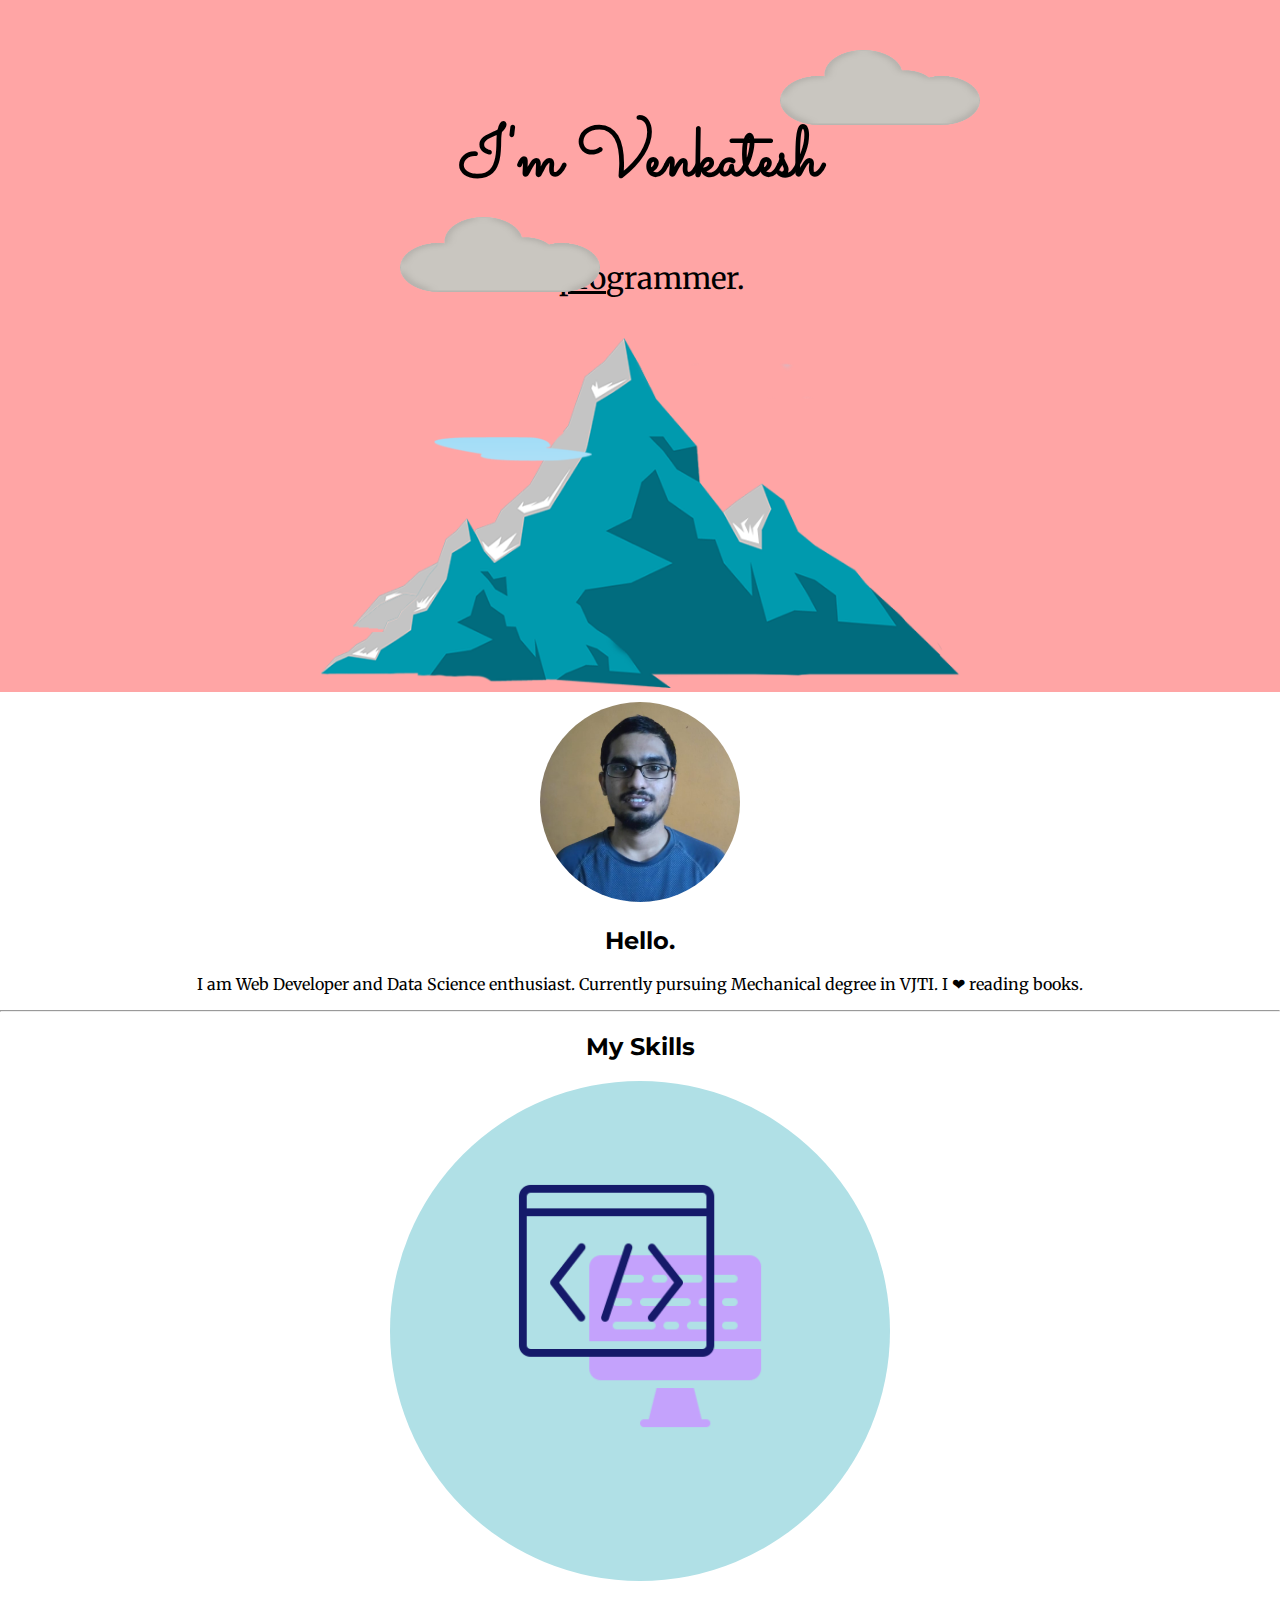
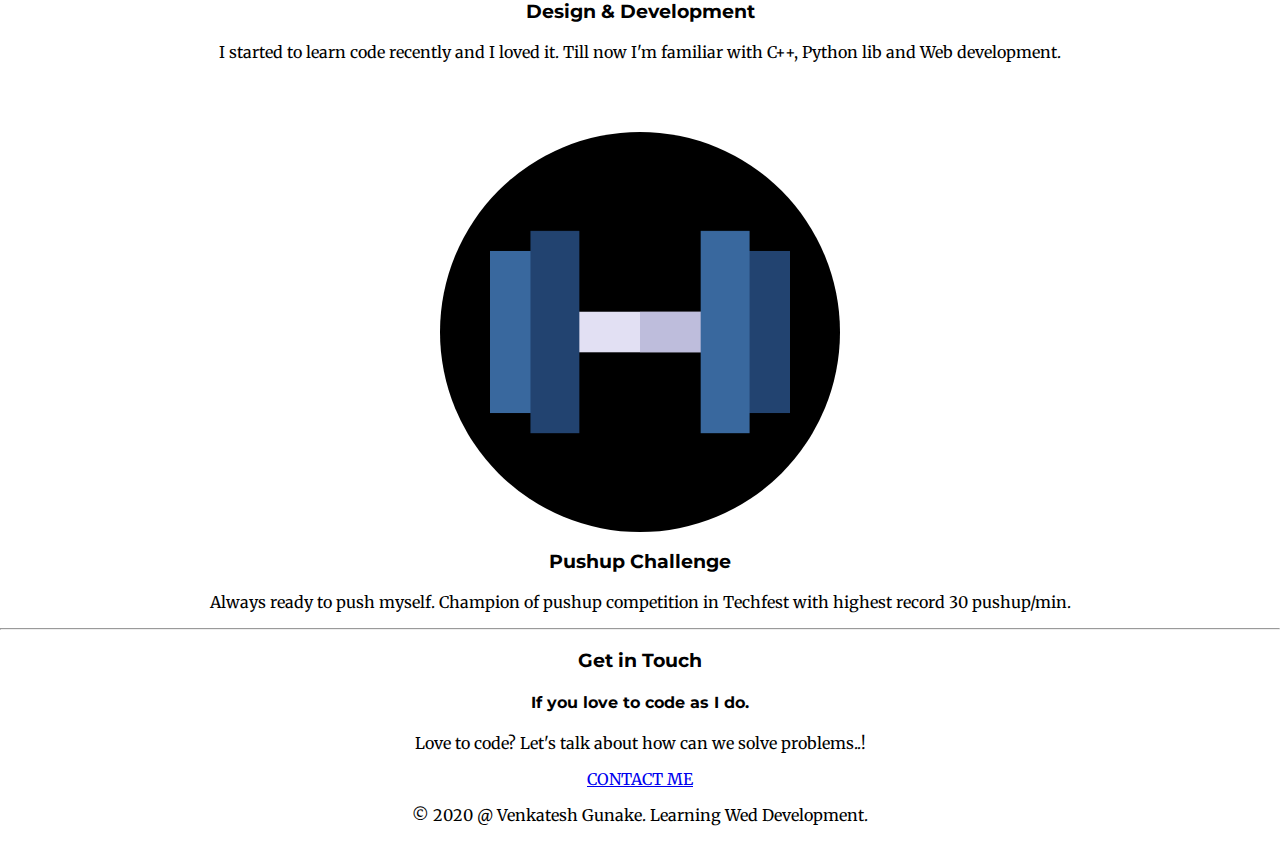
<file: index.html>
<!DOCTYPE html>
<html>
<head>
	<title>Web designer</title>
	<link rel="stylesheet" type="text/css" href="styles.css">
	<link href="https://fonts.googleapis.com/css2?family=Merriweather&family=Montserrat&family=Sacramento&display=swap" rel="stylesheet">
	<link rel="apple-touch-icon" sizes="180x180" href="icon/apple-touch-icon.png">
	<link rel="icon" type="image/png" sizes="32x32" href="icon/favicon-32x32.png">
	<link rel="icon" type="image/png" sizes="16x16" href="icon/favicon-16x16.png">
	<link rel="manifest" href="icon/site.webmanifest">
</head>
<body>
<div class="in">
	<div class="top-container">

		<img class="cloud" id="cloud-top" src="cloud.png">

		<h1>I'm Venkatesh</h1>
		<p>a <span class="pro">pro</span>grammer.</p>

		<img id="mountain"src="mountain.png">
		<img class="cloud" id="cloud-bottom" src="cloud.png">
	</div>

	<div class="middle-container">
		<img id="venky-img" src="venky.jpg" alt="Venkatesh_img">
		<h2>Hello.</h2>
		<p>I am Web Developer and Data Science enthusiast. Currently pursuing Mechanical degree in VJTI. I ❤ reading books.</p>
		<hr>

		<h2>My Skills</h2>

		<div class="box1">
			<img id="screen_png" src="screen.png">
		</div>
		<h3>Design & Development</h3>
		<p>I started to learn code recently and I loved it. Till now I'm familiar with C++, Python lib and Web development.</p>

		<div class="box2">
			<img id="dumbbell" src="dumbbell.png">
		</div>
		<h3>Pushup Challenge</h3>
		<p>Always ready to push myself. Champion of pushup competition in Techfest with highest record 30 pushup/min.</p>
		<hr>

	</div>
		<h3>Get in Touch</h3>
		<h4>If you love to code as I do.</h4>
		<p>Love to code? Let's talk about how can we solve problems..!</p>

		<a href="Contact.html">CONTACT ME</a>
		<p>© 2020 @ Venkatesh Gunake. Learning Wed Development.</p>
	

	<div class="bottom-container">
		
		
	</div>


</body>
</html>
</file>
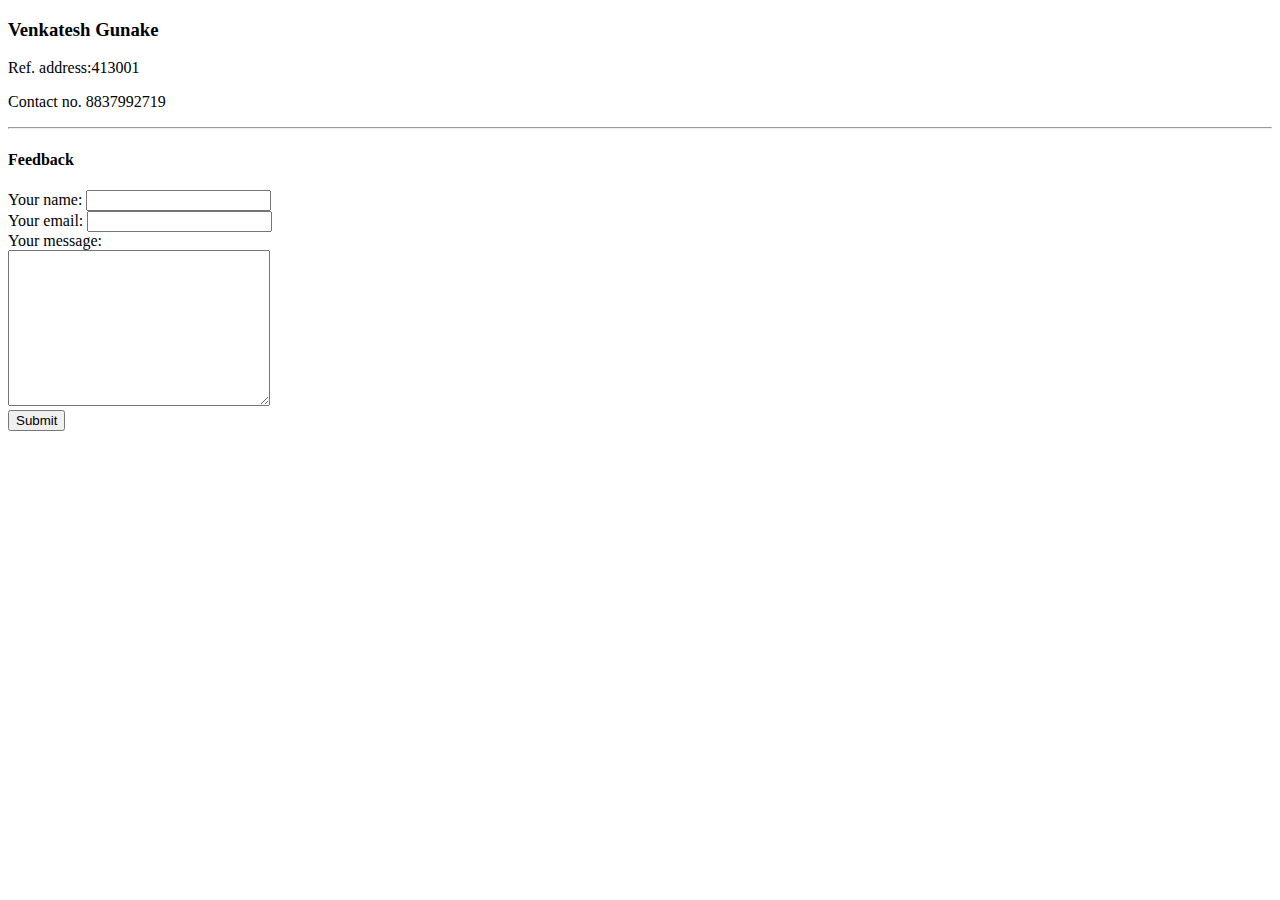
<file: Contact.html>
<!DOCTYPE html>
<html>
<head>
	<title>My Contact</title>
</head>
<body>
	<h3>Venkatesh Gunake</h3>
	<p>Ref. address:413001</p>
	<p>Contact no. 8837992719</p>

	<hr>
	<h4>Feedback</h4>

	<form action="mailto:venkatesh181020021@gamil.com" method="post" enctype="text/plain">
		<label>Your name:</label>
		<input type="text" name="YourName" value=""><br>

		<label>Your email:</label>
		<input type="email" name="YourEmail" value=""><br>

		<label>Your message:</label><br>
		<textarea name="YourMessage" rows="10" cols="30"></textarea><br>

		<input type="submit" name="">

	</form>

</body>
</html>
</file>
<file: styles.css>
body{
	margin: 0px;
	text-align: center;
	font-family: 'Merriweather', serif;
}

h1{
	margin-top: 0;
	font-family: 'Sacramento', cursive; 
	font-size: 70px; 
}

h2{
	font-family: 'Montserrat', sans-serif;
}

h3{
	font-family: 'Montserrat', sans-serif;
}

h4{
	font-family: 'Montserrat', sans-serif;
}


.top-container h1{
	padding-top: 60px;
}
.top-container p{
	padding-bottom: 10px;
	position: relative;
	font-size: 30px;
}

.top-container{
	background-color: #FFA5A5;
	margin: 0;
	padding-top: 50px;
	position: relative;

}

.cloud{
	width: 200px;
	height: 75px;
}

#cloud-top{
	position: absolute;
	right: 300px;
	top:50px;
}

#cloud-bottom{
	position: absolute;
	left: 400px;
	bottom: 400px;
}

#mountain{
	width: 50%;
}

.pro{
	text-decoration: underline;
}

.middle-container{
	margin-top: 10px;
}

#venky-img{
	width: 200px;
	height: 200px;
	border-radius: 50%;
}

.box1{
	margin:0 auto 0 auto;
	width: 500px;
	height: 500px;
	background-color: powderblue;
	border-radius: 50%;
}

#screen_png{
	margin: auto 0;
	width: 250px;
	height: 250px;
	margin-top: 100px;

}

.box2{
	margin: 70px auto 0 auto;
	width: 400px;
	height: 400px;
	background-color: black;
	border-radius: 50%;
}

#dumbbell{
	margin: 0 auto;
	width: 300px;
	height: 300px;
	margin-top: 50px;
}

.bottom-container{

}
</file>
